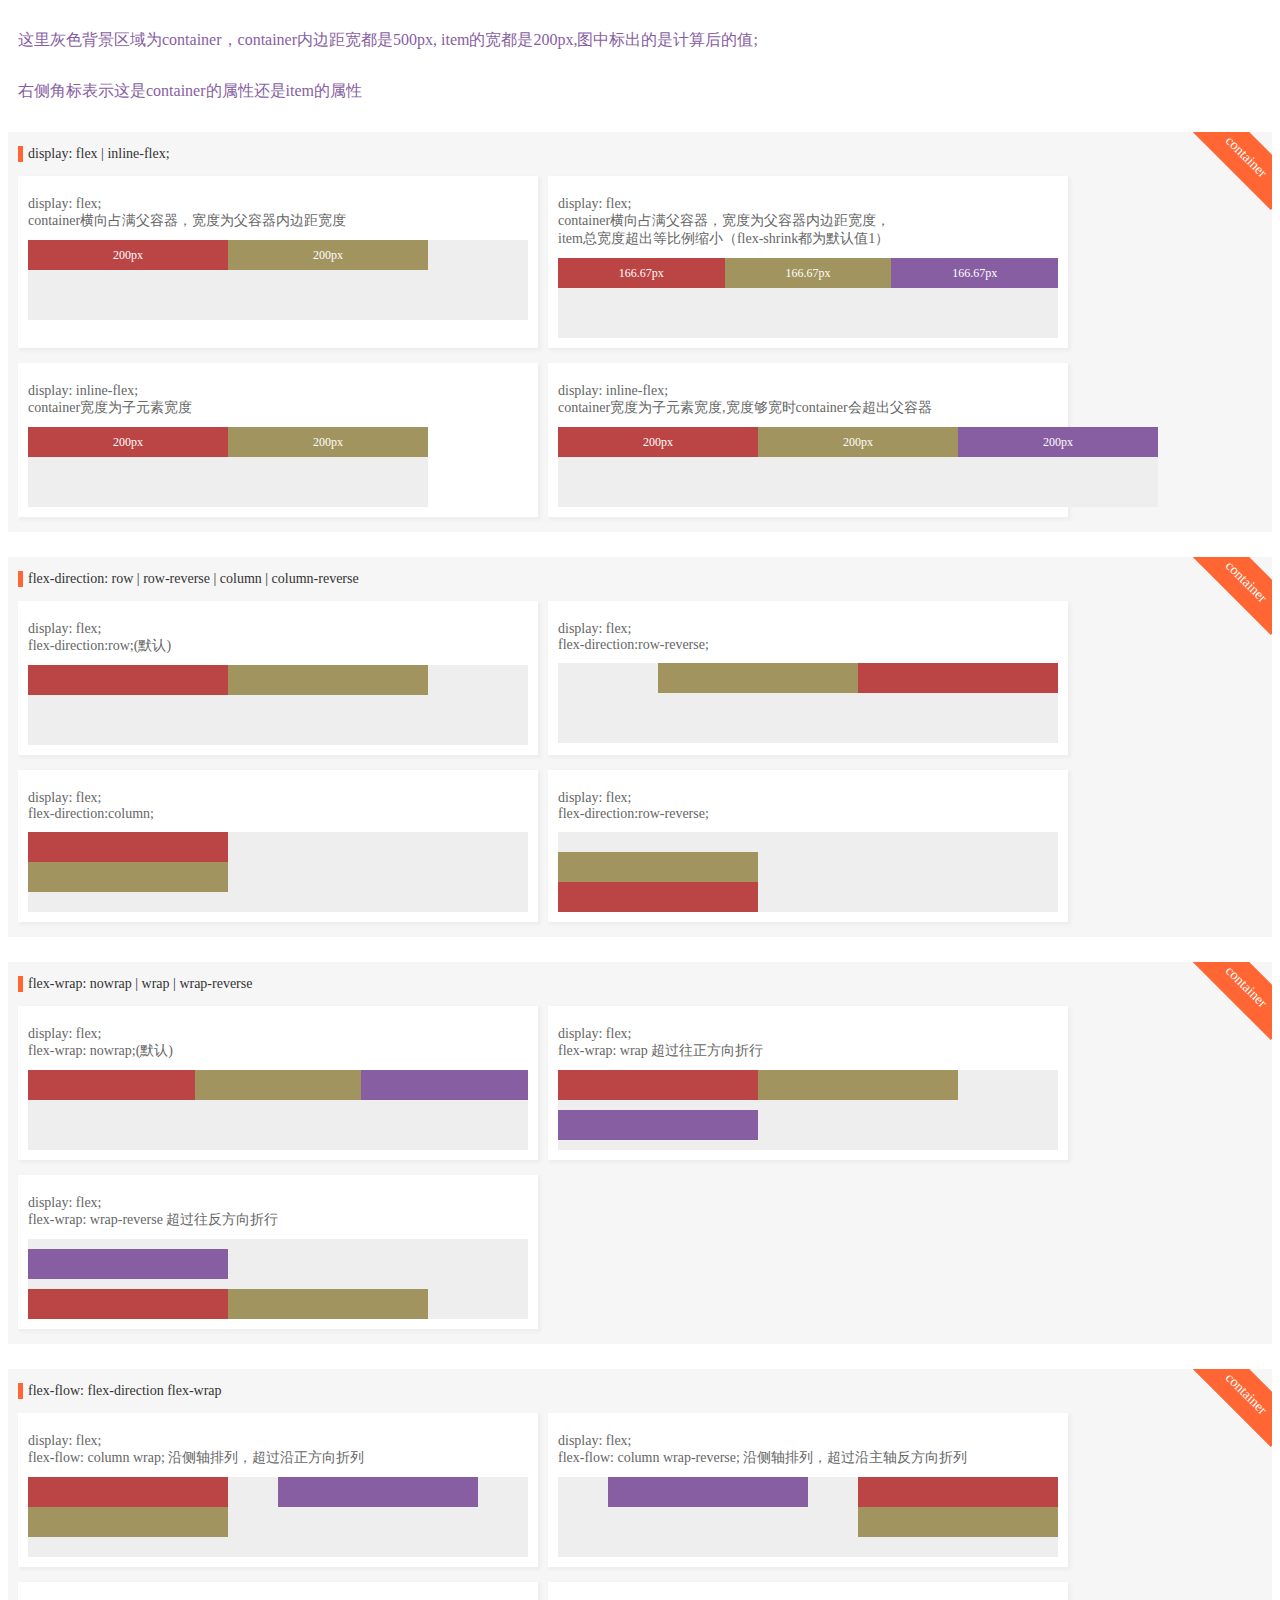
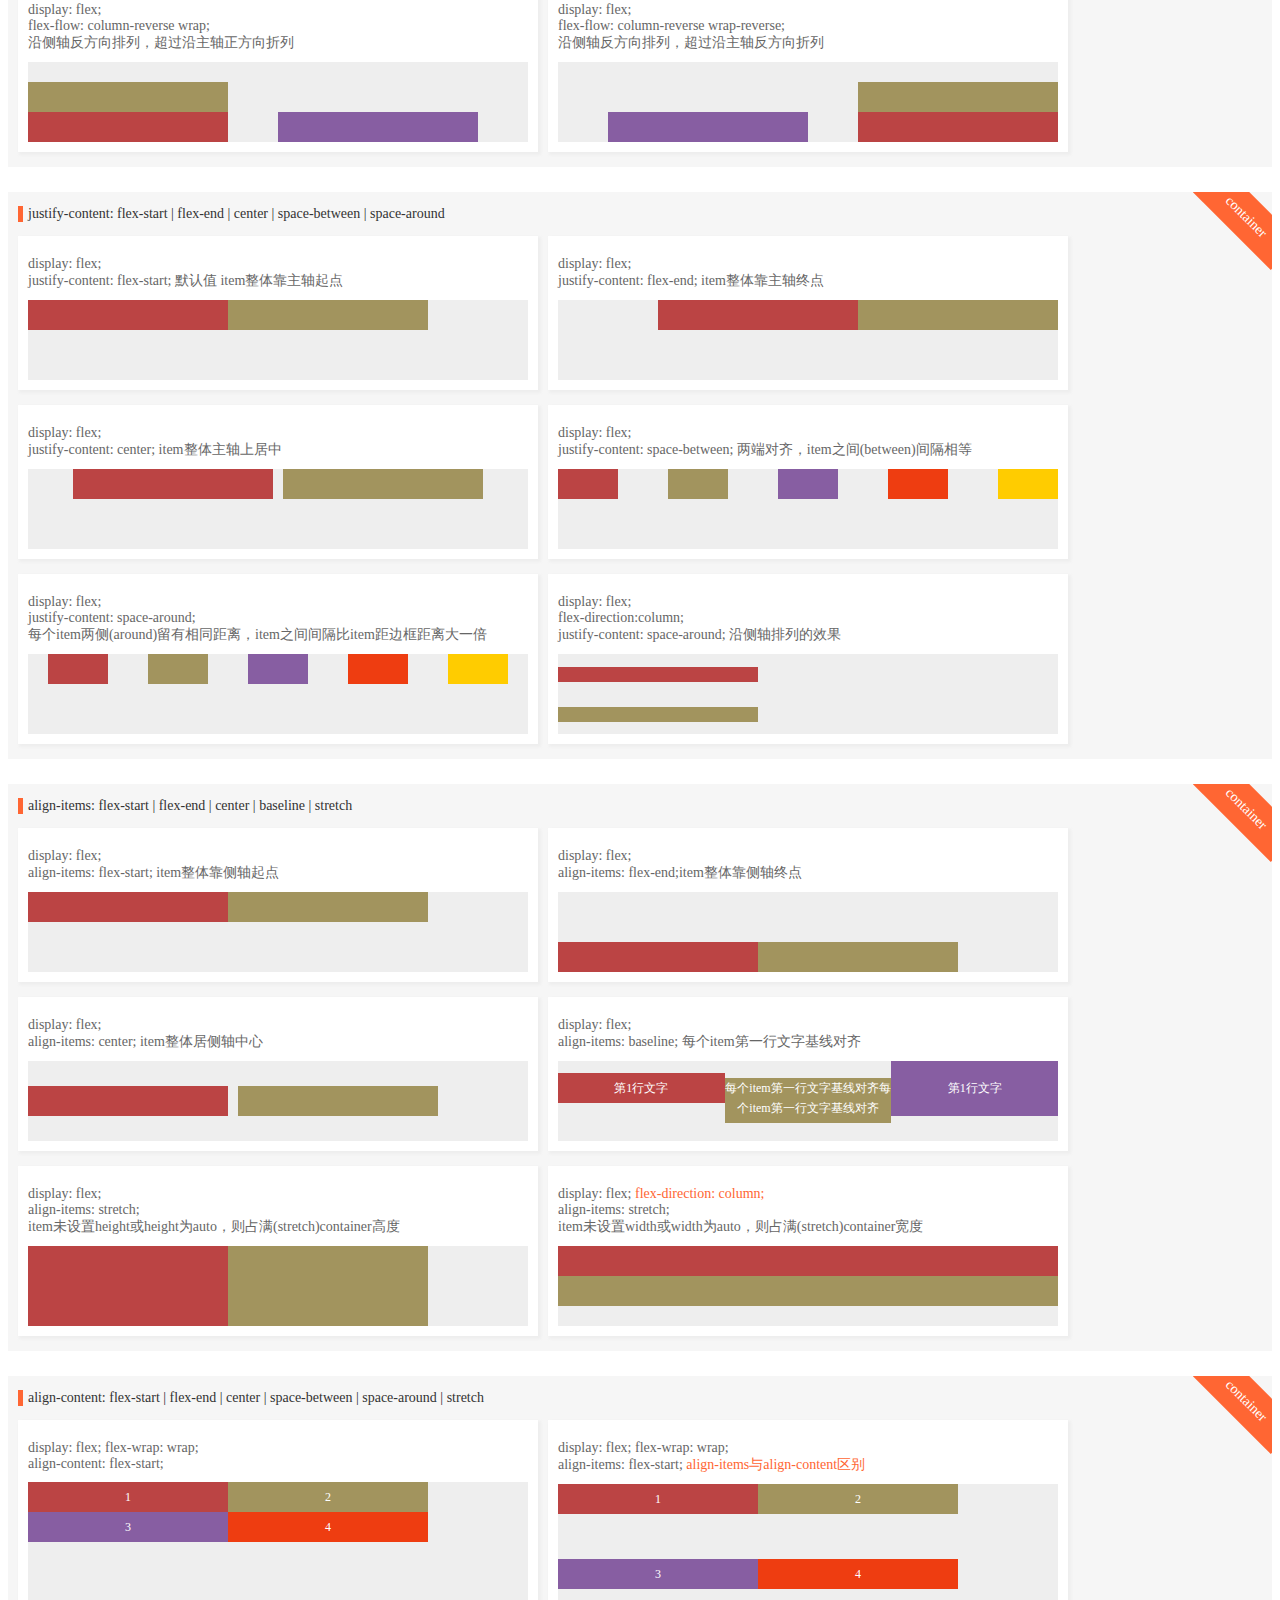
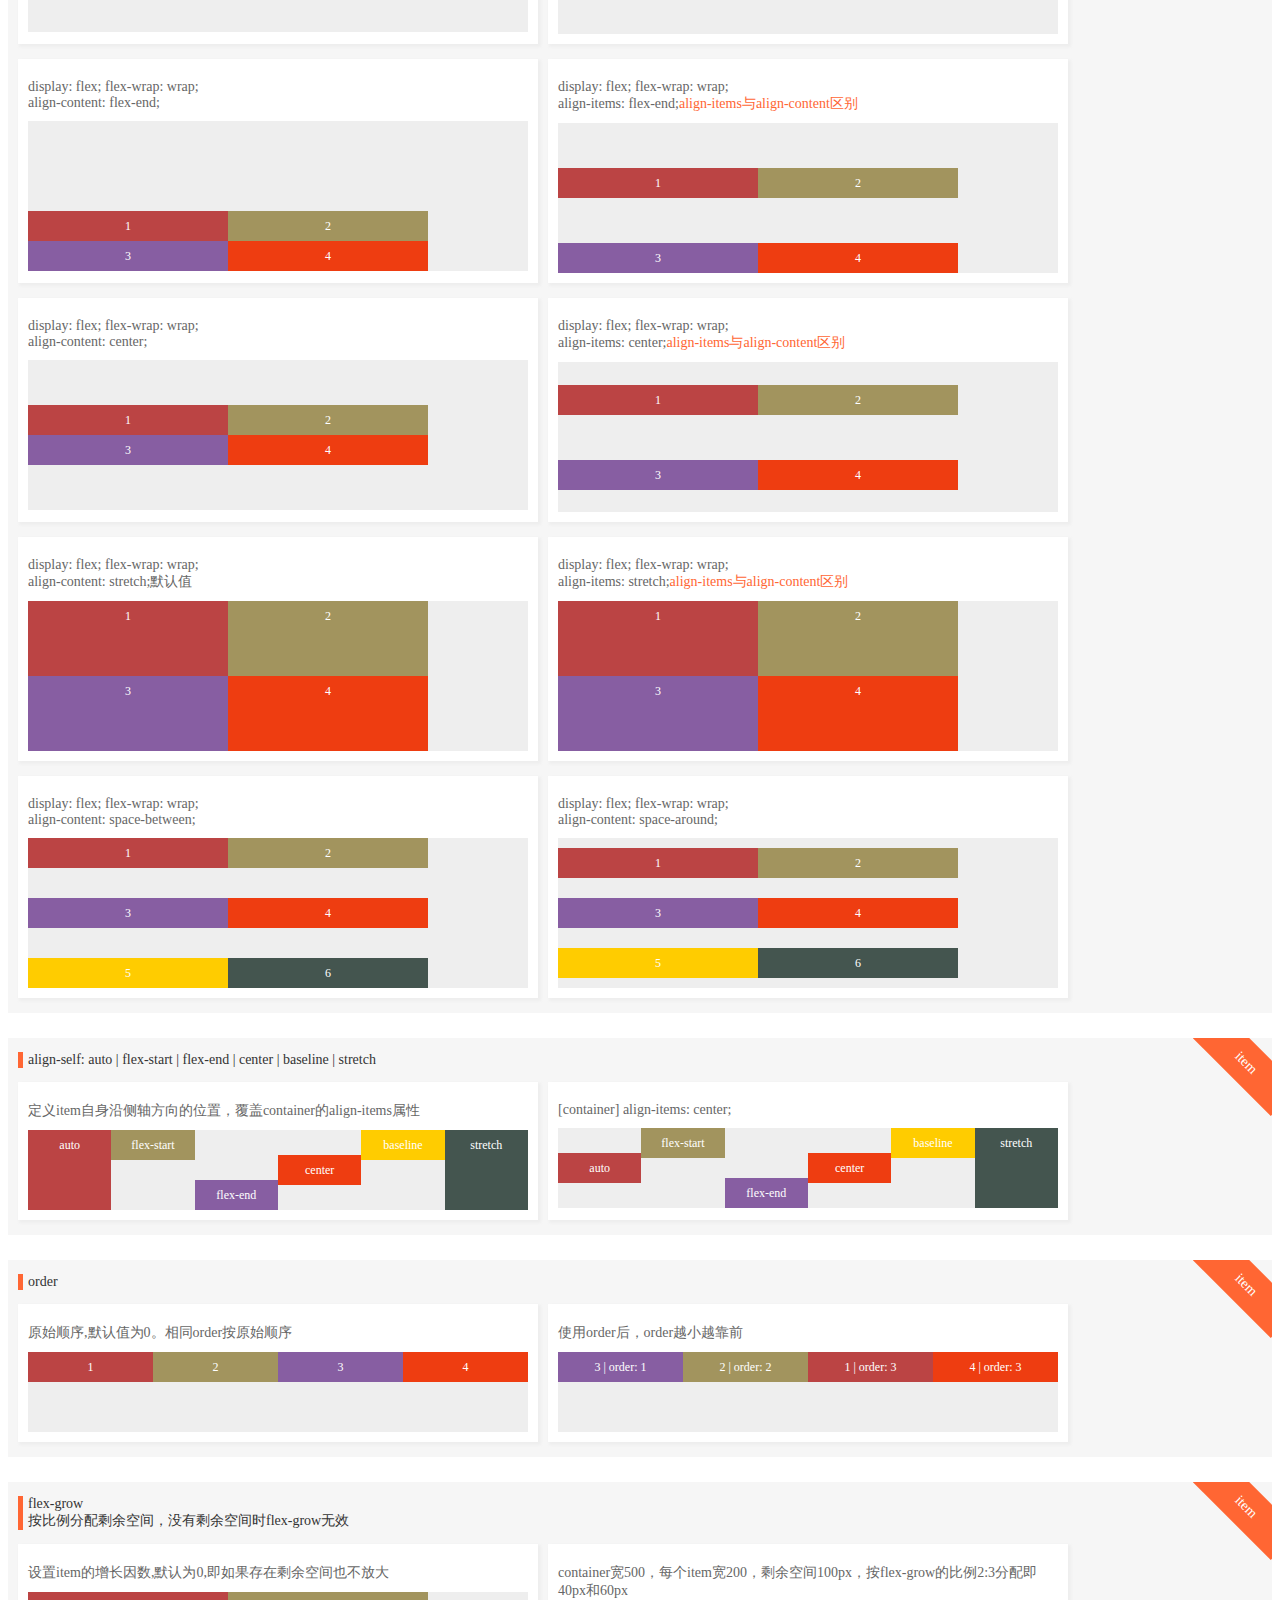
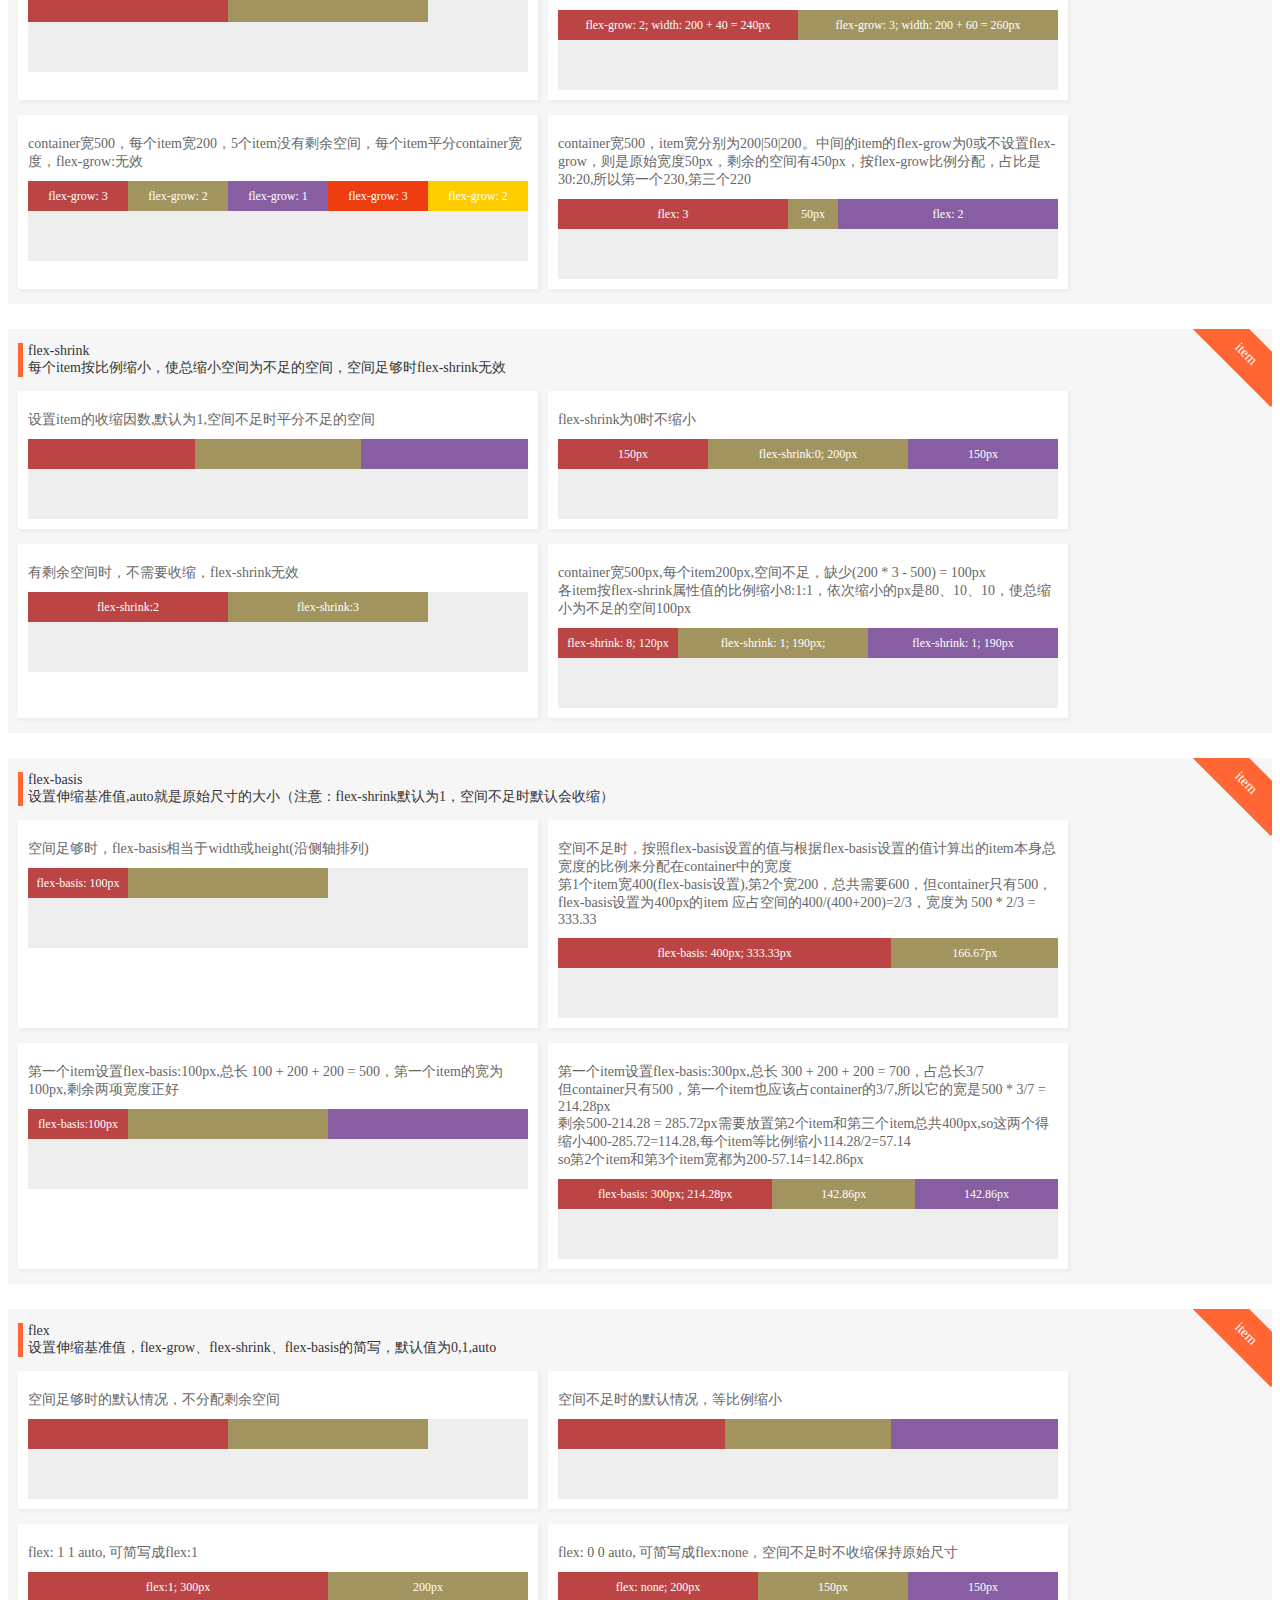
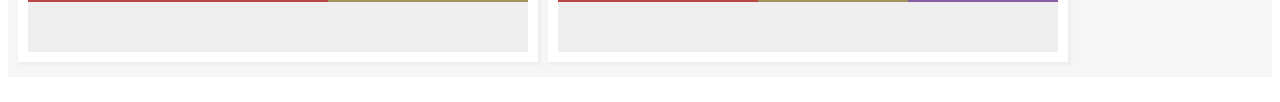
<file: flex/index.html>
<html !DOCTYPE html>
    <head>
	  	<meta charset="utf-8">
	  	<meta title="弹性盒布局">
	  	<link rel="stylesheet" type="text/css" href="./index.css">
   </head>
   <body>
		<p class="tip">这里灰色背景区域为container，container内边距宽都是500px, item的宽都是200px,图中标出的是计算后的值;</p>
		<p class="tip">右侧角标表示这是container的属性还是item的属性</p>
   		<section>
   			<p class="title">display: flex | inline-flex;</p>
   			<div class="demo-group">
   				<div class="demo">
		  	    	<div class="desc">display: flex;<br/>container横向占满父容器，宽度为父容器内边距宽度</div>
		  	  		<div class="container">
			  	  	    <div class="item">200px</div>
			  	  	    <div class="item">200px</div>
			  	    </div>
		  	    </div>
		  	  	<div class="demo">
					  <div class="desc">display: flex;<br/>container横向占满父容器，宽度为父容器内边距宽度，<br>
						item总宽度超出等比例缩小（flex-shrink都为默认值1）</div>
		  	  		<div class="container">
			  	  	    <div class="item">166.67px</div>
			  	  	    <div class="item">166.67px</div>
			  	  	    <div class="item">166.67px</div>
			  	    </div>
		  	    </div>
		  	    <div class="demo">
		  	    	<div class="desc">display: inline-flex;<br/>container宽度为子元素宽度</div>
		  	  		<div class="container container-inline">
			  	  	    <div class="item">200px</div>
			  	  	    <div class="item">200px</div>
			  	    </div>
		  	    </div>
		  	  	<div class="demo">
		  	    	<div class="desc">display: inline-flex;<br/>container宽度为子元素宽度,宽度够宽时container会超出父容器</div>
		  	  		<div class="container container-inline">
			  	  	    <div class="item">200px</div>
			  	  	    <div class="item">200px</div>
			  	  	    <div class="item">200px</div>
			  	    </div>
		  	    </div>
   			</div>
   		</section> 
		<!-- flex-direction -->
   		<section>
   			<p class="title">flex-direction: row | row-reverse | column | column-reverse</p>
   			<div class="demo-group">
   				<div class="demo">
		  	    	<div class="desc">display: flex;<br/>flex-direction:row;(默认)</div>
		  	  		<div class="container" style="flex-direction: row;">
			  	  	    <div class="item"></div>
			  	  	    <div class="item"></div>
			  	    </div>
		  	    </div>
		  	  	<div class="demo">
		  	    	<div class="desc">display: flex;<br/>flex-direction:row-reverse;</div>
		  	  		<div class="container" style="flex-direction: row-reverse;">
			  	  	    <div class="item"></div>
			  	  	    <div class="item"></div>
			  	    </div>
		  	    </div>
		  	    <div class="demo">
		  	    	<div class="desc">display: flex;<br/>flex-direction:column;</div>
		  	  		<div class="container" style="flex-direction: column;">
			  	  	    <div class="item"></div>
			  	  	    <div class="item"></div>
			  	    </div>
		  	    </div>
		  	    <div class="demo">
		  	    	<div class="desc">display: flex;<br/>flex-direction:row-reverse;</div>
		  	  		<div class="container" style="flex-direction: column-reverse;">
			  	  	    <div class="item"></div>
			  	  	    <div class="item"></div>
			  	    </div>
		  	    </div>
   			</div>
   		</section> 
  	    <!-- flex-wrap -->
  	    <section>
  	    	<p class="title">flex-wrap: nowrap | wrap | wrap-reverse</p>
  	    	<div class="demo-group">
  	    		<div class="demo">
		  	    	<div class="desc">display: flex;<br/>flex-wrap: nowrap;(默认)</div>
		  	  		<div class="container" style="flex-wrap: nowrap">
			  	  	    <div class="item"></div>
			  	  	    <div class="item"></div>
			  	  	    <div class="item"></div>
			  	    </div>
		  	    </div>
		  	    <div class="demo">
		  	    	<div class="desc">display: flex;<br/>flex-wrap: wrap  超过往正方向折行</div>
		  	  		<div class="container" style="flex-wrap: wrap">
			  	  	    <div class="item"></div>
			  	  	    <div class="item"></div>
			  	  	    <div class="item"></div>
			  	    </div>
		  	    </div>

				<div class="demo">
		  	    	<div class="desc">display: flex;<br/>flex-wrap: wrap-reverse 超过往反方向折行</div>
		  	  		<div class="container" style="flex-wrap: wrap-reverse">
			  	  	    <div class="item"></div>
			  	  	    <div class="item"></div>
			  	  	    <div class="item"></div>
			  	    </div>
		  	    </div> 
		  	</div>
  	    </section>
		<!-- flex-flow -->
		<section>
  	    	<p class="title">flex-flow: flex-direction  flex-wrap  </p>
  	    	<div class="demo-group">
  	    		<div class="demo">
		  	    	<div class="desc">display: flex;<br/>flex-flow: column wrap; 沿侧轴排列，超过沿正方向折列</div>
		  	  		<div class="container" style="flex-flow: column wrap;<">
			  	  	    <div class="item"></div>
			  	  	    <div class="item"></div>
			  	  	    <div class="item"></div>
			  	    </div>
		  	    </div>
		  	    <div class="demo">
		  	    	<div class="desc">display: flex;<br/>flex-flow: column wrap-reverse; 沿侧轴排列，超过沿主轴反方向折列 </div>
		  	  		<div class="container" style="flex-flow: column wrap-reverse;<">
			  	  	    <div class="item"></div>
			  	  	    <div class="item"></div>
			  	  	    <div class="item"></div>
			  	    </div>
		  	    </div>
		  	    <div class="demo">
		  	    	<div class="desc">display: flex;<br/>flex-flow: column-reverse wrap; <br/>沿侧轴反方向排列，超过沿主轴正方向折列 </div>
		  	  		<div class="container" style="flex-flow: column-reverse wrap;<">
			  	  	    <div class="item"></div>
			  	  	    <div class="item"></div>
			  	  	    <div class="item"></div>
			  	    </div>
		  	    </div>
		  	     <div class="demo">
		  	    	<div class="desc">display: flex;<br/>flex-flow: column-reverse wrap-reverse; <br/>沿侧轴反方向排列，超过沿主轴反方向折列 </div>
		  	  		<div class="container" style="flex-flow: column-reverse wrap-reverse;">
			  	  	    <div class="item"></div>
			  	  	    <div class="item"></div>
			  	  	    <div class="item"></div>
			  	    </div>
		  	    </div>
		  	</div>
  	    </section>
	    <!-- justify-content-->
	    <section>
	    	<p class="title">justify-content: flex-start | flex-end | center | space-between | space-around </p>
	    	<div class="demo-group">
	    		<div class="demo">
		  	    	<div class="desc">display: flex;<br/>justify-content: flex-start; 默认值 item整体靠主轴起点</div>
		  	  		<div class="container" style="justify-content: flex-start;<">
			  	  	    <div class="item"></div>
			  	  	    <div class="item"></div>
			  	    </div>
		  	    </div>
		  	    <div class="demo">
		  	    	<div class="desc">display: flex;<br/>justify-content: flex-end; item整体靠主轴终点</div>
		  	  		<div class="container" style="justify-content: flex-end;<">
			  	  	    <div class="item"></div>
			  	  	    <div class="item"></div>
			  	    </div>
		  	    </div>
		  	    <div class="demo">
		  	    	<div class="desc">display: flex;<br/>justify-content: center;  item整体主轴上居中</div>
		  	  		<div class="container" style="justify-content: center;<">
			  	  	    <div class="item" style="margin-right:10px;"></div>
			  	  	    <div class="item"></div>
			  	    </div>
		  	    </div>
		  	    <div class="demo">
		  	    	<div class="desc">display: flex;<br/>justify-content: space-between;  两端对齐，item之间(between)间隔相等</div>
		  	  		<div class="container" style="justify-content: space-between;">
			  	  	    <div class="item width-sm"></div>
			  	  	    <div class="item width-sm"></div>
			  	  	    <div class="item width-sm"></div>
			  	  	    <div class="item width-sm"></div>
			  	  	    <div class="item width-sm"></div>
			  	    </div>
		  	    </div>
		  	    <div class="demo">
		  	    	<div class="desc">display: flex;<br/>justify-content: space-around; <br/>每个item两侧(around)留有相同距离，item之间间隔比item距边框距离大一倍 </div>
		  	  		<div class="container" style="justify-content: space-around;">
			  	  	    <div class="item width-sm"></div>
			  	  	    <div class="item width-sm"></div>
			  	  	    <div class="item width-sm"></div>
			  	  	    <div class="item width-sm"></div>
			  	  	    <div class="item width-sm"></div>
			  	    </div>
		  	    </div>
		  	    <div class="demo">
		  	    	<div class="desc">display: flex; <br/>flex-direction:column; <br/>justify-content: space-around; 沿侧轴排列的效果</div>
		  	  		<div class="container" style="flex-direction:column;justify-content: space-around ;<">
			  	  	    <div class="item height-sm"></div>
			  	  	    <div class="item height-sm"></div>
			  	    </div>
		  	    </div>
	    	</div>
	    </section>
	    <!-- align-items-->
	    <section>
	    	<p class="title">align-items: flex-start | flex-end | center | baseline | stretch </p>
	    	<div class="demo-group">
	    		<div class="demo">
		  	    	<div class="desc">display: flex; <br/>align-items: flex-start; item整体靠侧轴起点</div>
		  	  		<div class="container" style="align-items: flex-start;">
			  	  	    <div class="item"></div>
			  	  	    <div class="item"></div>
			  	    </div>
		  	    </div>
		  	    <div class="demo">
		  	    	<div class="desc">display: flex; <br/>align-items: flex-end;item整体靠侧轴终点</div>
		  	  		<div class="container" style="align-items: flex-end;">
			  	  	    <div class="item"></div>
			  	  	    <div class="item"></div>
			  	    </div>
		  	    </div>
				<div class="demo">
		  	    	<div class="desc">display: flex; <br/>align-items: center; item整体居侧轴中心</div>
		  	  		<div class="container" style="align-items: center;">
			  	  	    <div class="item" style="margin-right:10px;"></div>
			  	  	    <div class="item"></div>
			  	    </div>
		  	    </div>
		  	    <div class="demo">
		  	    	<div class="desc">display: flex; <br/>align-items: baseline; 每个item第一行文字基线对齐</div>
		  	  		<div class="container" style="align-items: baseline;">
			  	  	    <div class="item" style="height:30px;line-height:30px;">第1行文字</div>
			  	  	    <div class="item" style="height:45px;line-height:20px;">每个item第一行文字基线对齐每个item第一行文字基线对齐</div>
			  	  	    <div class="item" style="height:55px;line-height:55px;">第1行文字</div>
			  	    </div>
		  	    </div>
		  	    <div class="demo">
		  	    	<div class="desc">display: flex; <br/>align-items: stretch;  <br/>item未设置height或height为auto，则占满(stretch)container高度</div>
		  	  		<div class="container" style="align-items: stretch;">
			  	  	    <div class="item" style="height:auto"></div>
			  	  	    <div class="item" style="height:auto"></div>
			  	    </div>
		  	    </div>
		  	    <div class="demo">
		  	    	<div class="desc">display: flex; <span class="red">flex-direction: column;</span><br/>align-items: stretch;<br/>item未设置width或width为auto，则占满(stretch)container宽度</div>
		  	  		<div class="container" style="flex-direction: column;align-items: stretch;">
			  	  	    <div class="item" style="width:auto"></div>
			  	  	    <div class="item" style="width:auto"></div>
			  	    </div>
		  	    </div>
	    	</div>
	    </section>
	    <!-- align-content-->
	    <section>
		    <p class="title">align-content: flex-start | flex-end | center | space-between | space-around | stretch </p>
			<div class="demo-group">
				<div class="demo">
		  	    	<div class="desc">display: flex;  flex-wrap: wrap;<br/>align-content: flex-start;</div>
		  	  		<div class="container" style="flex-wrap: wrap;align-content: flex-start;height:150px;">
			  	  	    <div class="item">1</div>
			  	  	    <div class="item">2</div>
			  	  	    <div class="item">3</div>
			  	  	    <div class="item">4</div>
			  	    </div>
		  	    </div>
		  	    <div class="demo">
		  	    	<div class="desc">display: flex;  flex-wrap: wrap;<br/>align-items: flex-start; <span class="red">align-items与align-content区别</span></div>
		  	  		<div class="container" style="flex-wrap: wrap;align-items: flex-start;;height:150px;">
			  	  	    <div class="item">1</div>
			  	  	    <div class="item">2</div>
			  	  	    <div class="item">3</div>
			  	  	    <div class="item">4</div>
			  	    </div>
		  	    </div>
		  	    <div class="demo">
		  	    	<div class="desc">display: flex;  flex-wrap: wrap;<br/>align-content: flex-end;</div>
		  	  		<div class="container" style="flex-wrap: wrap;align-content: flex-end;height:150px;">
			  	  	    <div class="item">1</div>
			  	  	    <div class="item">2</div>
			  	  	    <div class="item">3</div>
			  	  	    <div class="item">4</div>
			  	    </div>
		  	    </div>
		  	    <div class="demo">
		  	    	<div class="desc">display: flex;  flex-wrap: wrap;<br/>align-items: flex-end;<span class="red">align-items与align-content区别</span></div>
		  	  		<div class="container" style="flex-wrap: wrap;align-items: flex-end;height:150px;">
			  	  	    <div class="item">1</div>
			  	  	    <div class="item">2</div>
			  	  	    <div class="item">3</div>
			  	  	    <div class="item">4</div>
			  	    </div>
		  	    </div>
		  	    <div class="demo">
		  	    	<div class="desc">display: flex;  flex-wrap: wrap;<br/>align-content: center;</div>
		  	  		<div class="container" style="flex-wrap: wrap;align-content: center;height:150px;">
			  	  	    <div class="item">1</div>
			  	  	    <div class="item">2</div>
			  	  	    <div class="item">3</div>
			  	  	    <div class="item">4</div>
			  	    </div>
		  	    </div>
		  	    <div class="demo">
		  	    	<div class="desc">display: flex;  flex-wrap: wrap;<br/>align-items: center;<span class="red">align-items与align-content区别</span></div>
		  	  		<div class="container" style="flex-wrap: wrap;align-items: center;height:150px;">
			  	  	    <div class="item">1</div>
			  	  	    <div class="item">2</div>
			  	  	    <div class="item">3</div>
			  	  	    <div class="item">4</div>
			  	    </div>
		  	    </div>
		  	    <div class="demo">
		  	    	<div class="desc">display: flex;  flex-wrap: wrap;<br/>align-content: stretch;默认值</div>
		  	  		<div class="container" style="flex-wrap: wrap;align-content: stretch;height:150px;">
			  	  	    <div class="item" style="height:auto">1</div>
			  	  	    <div class="item" style="height:auto">2</div>
			  	  	    <div class="item" style="height:auto">3</div>
			  	  	    <div class="item" style="height:auto">4</div>
			  	    </div>
		  	    </div>
		  	    <div class="demo">
		  	    	<div class="desc">display: flex;  flex-wrap: wrap;<br/>align-items: stretch;<span class="red">align-items与align-content区别</span></div>
		  	  		<div class="container" style="flex-wrap: wrap;align-items: stretch;height:150px;">
			  	  	    <div class="item" style="height:auto">1</div>
			  	  	    <div class="item" style="height:auto">2</div>
			  	  	    <div class="item" style="height:auto">3</div>
			  	  	    <div class="item" style="height:auto">4</div>
			  	    </div>
		  	    </div>
		  	    <div class="demo">
		  	    	<div class="desc">display: flex;  flex-wrap: wrap;<br/>align-content: space-between;</div>
		  	  		<div class="container" style="flex-wrap: wrap;align-content: space-between;height:150px;">
			  	  	    <div class="item">1</div>
			  	  	    <div class="item">2</div>
			  	  	    <div class="item">3</div>
			  	  	    <div class="item">4</div>
			  	  	    <div class="item">5</div>
			  	  	    <div class="item">6</div>
			  	    </div>
		  	    </div>
		  	    <div class="demo">
		  	    	<div class="desc">display: flex;  flex-wrap: wrap;<br/>align-content: space-around;</div>
		  	  		<div class="container" style="flex-wrap: wrap;align-content: space-around;height:150px;">
			  	  	    <div class="item">1</div>
			  	  	    <div class="item">2</div>
			  	  	    <div class="item">3</div>
			  	  	    <div class="item">4</div>
			  	  	    <div class="item">5</div>
			  	  	    <div class="item">6</div>
			  	    </div>
		  	    </div>
			</div>
	    </section>

	    <!-- align-self -->
	    <section class="item-property">
		    <p class="title">align-self: auto | flex-start | flex-end | center | baseline | stretch </p>
			<div class="demo-group">
				<div class="demo">
		  	    	<div class="desc">定义item自身沿侧轴方向的位置，覆盖container的align-items属性</div>
		  	  		<div class="container">
			  	  	    <div class="item" style="height:auto;align-self: auto;">auto</div>
			  	  	    <div class="item" style="height:auto;align-self: flex-start;">flex-start</div>
			  	  	    <div class="item" style="height:auto;align-self: flex-end;">flex-end</div>
			  	  	    <div class="item" style="height:auto;align-self: center;">center</div>
			  	  	    <div class="item" style="height:auto;align-self: baseline;">baseline</div>
			  	  	    <div class="item" style="height:auto;align-self: stretch;">stretch</div>
			  	    </div>
		  	    </div>
		  	    <div class="demo">
		  	    	<div class="desc">[container] align-items: center;</div>
		  	  		<div class="container" style="align-items: center;">
			  	  	    <div class="item" style="height:auto;align-self: auto;">auto</div>
			  	  	    <div class="item" style="height:auto;align-self: flex-start;">flex-start</div>
			  	  	    <div class="item" style="height:auto;align-self: flex-end;">flex-end</div>
			  	  	    <div class="item" style="height:auto;align-self: center;">center</div>
			  	  	    <div class="item" style="height:auto;align-self: baseline;">baseline</div>
			  	  	    <div class="item" style="height:auto;align-self: stretch;">stretch</div>
			  	    </div>
		  	    </div>
			</div>
	    </section>
		<!-- order -->
	    <section class="item-property">
	    	<p class="title">order</p>
	    	<div class="demo-group">
	    		<div class="demo">
		  	    	<div class="desc">原始顺序,默认值为0。相同order按原始顺序</div>
		  	  		<div class="container">
			  	  	    <div class="item">1</div>
			  	  	    <div class="item">2</div>
			  	  	    <div class="item">3</div>
			  	  	    <div class="item">4</div>
			  	    </div>
		  	    </div>
	    		<div class="demo">
		  	    	<div class="desc">使用order后，order越小越靠前</div>
		  	  		<div class="container">
			  	  	    <div class="item" style="order: 3">1 | order: 3</div>
			  	  	    <div class="item" style="order: 2">2 | order: 2</div>
			  	  	    <div class="item" style="order: 1">3 | order: 1</div>
			  	  	    <div class="item" style="order: 3">4 | order: 3</div>
			  	    </div>
		  	    </div>
	    	</div>
	    </section>
		<!-- flex-grow -->
	    <section class="item-property">
	    	<p class="title">flex-grow<br/>按比例分配剩余空间，没有剩余空间时flex-grow无效</p>
	    	<div class="demo-group">
	    		<div class="demo">
		  	    	<div class="desc">设置item的增长因数,默认为0,即如果存在剩余空间也不放大</div>
		  	  		<div class="container">
			  	  	    <div class="item"></div>
			  	  	    <div class="item"></div>
			  	    </div>
		  	    </div>
		  	    <div class="demo">
		  	    	<div class="desc">container宽500，每个item宽200，剩余空间100px，按flex-grow的比例2:3分配即40px和60px</div>
		  	  		<div class="container">
			  	  	    <div class="item" style="flex-grow: 2">flex-grow: 2; width: 200 + 40 = 240px</div>
			  	  	    <div class="item" style="flex-grow: 3">flex-grow: 3; width: 200 + 60 = 260px</div>
			  	    </div>
		  	    </div>
	    		<div class="demo">
		  	    	<div class="desc">container宽500，每个item宽200，5个item没有剩余空间，每个item平分container宽度，flex-grow:无效</div>
		  	  		<div class="container">
			  	  	    <div class="item" style="flex-grow: 3">flex-grow: 3</div>
			  	  	    <div class="item" style="flex-grow: 2">flex-grow: 2</div>
			  	  	    <div class="item" style="flex-grow: 1">flex-grow: 1</div>
			  	  	    <div class="item" style="flex-grow: 3">flex-grow: 3</div>
			  	  	    <div class="item" style="flex-grow: 2">flex-grow: 2</div>
			  	    </div>
		  	    </div>
		  	    <div class="demo">
		  	    	<div class="desc">container宽500，item宽分别为200|50|200。中间的item的flex-grow为0或不设置flex-grow，则是原始宽度50px，剩余的空间有450px，按flex-grow比例分配，占比是30:20,所以第一个230,第三个220</div>
		  	  		<div class="container">
			  	  	    <div class="item" style="flex-grow: 3">flex: 3</div>
			  	  	    <div class="item" style="width:50px;">50px</div>
			  	  	    <div class="item" style="flex-grow: 2">flex: 2</div>
			  	    </div>
		  	    </div>
	    	</div>
	    </section>
	    <!-- flex-shrink -->
	    <section class="item-property">
	    	<p class="title">flex-shrink<br>每个item按比例缩小，使总缩小空间为不足的空间，空间足够时flex-shrink无效</p>
	    	<div class="demo-group">
	    		<div class="demo">
		  	    	<div class="desc">设置item的收缩因数,默认为1,空间不足时平分不足的空间</div>
		  	  		<div class="container">
			  	  	    <div class="item"></div>
			  	  	    <div class="item"></div>
			  	  	    <div class="item"></div>
			  	    </div>
		  	    </div>
		  	    <div class="demo">
		  	    	<div class="desc">flex-shrink为0时不缩小</div>
		  	  		<div class="container">
			  	  	    <div class="item">150px</div>
			  	  	    <div class="item" style="flex-shrink:0">flex-shrink:0;  200px</div>
			  	  	    <div class="item">150px</div>
			  	    </div>
		  	    </div>
		  	    <div class="demo">
		  	    	<div class="desc">有剩余空间时，不需要收缩，flex-shrink无效</div>
		  	  		<div class="container">
			  	  	    <div class="item" style="flex-shrink:2">flex-shrink:2</div>
			  	  	    <div class="item" style="flex-shrink:3">flex-shrink:3</div>
			  	    </div>
		  	    </div>
	    		<div class="demo">
		  	    	<div class="desc">container宽500px,每个item200px,空间不足，缺少(200 * 3 - 500) = 100px <br/>
		  	    	各item按flex-shrink属性值的比例缩小8:1:1，依次缩小的px是80、10、10，使总缩小为不足的空间100px</div>
		  	  		<div class="container">
			  	  	    <div class="item" style="flex-shrink: 8">flex-shrink: 8; 120px</div>
			  	  	    <div class="item" style="flex-shrink: 1">flex-shrink: 1; 190px;</div>
			  	  	    <div class="item" style="flex-shrink: 1">flex-shrink: 1; 190px</div>
			  	    </div>
		  	    </div>
	    	</div>
	    </section>
		<!-- flex-basis -->
	    <section class="item-property">
	    	<p class="title">flex-basis<br/>设置伸缩基准值,auto就是原始尺寸的大小（注意：flex-shrink默认为1，空间不足时默认会收缩）</p>
	    	<div class="demo-group">
		  	    <div class="demo">
		  	    	<div class="desc">空间足够时，flex-basis相当于width或height(沿侧轴排列)</div>
		  	  		<div class="container">
			  	  	    <div class="item" style="flex-basis: 100px">flex-basis: 100px</div>
			  	  	    <div class="item"></div>
			  	    </div>
		  	    </div>
		  	    <div class="demo">
		  	    	<div class="desc">空间不足时，按照flex-basis设置的值与根据flex-basis设置的值计算出的item本身总宽度的比例来分配在container中的宽度<br/>
					  第1个item宽400(flex-basis设置),第2个宽200，总共需要600，但container只有500，<br/>
					  flex-basis设置为400px的item 应占空间的400/(400+200)=2/3，宽度为 500 * 2/3 = 333.33  </div>
		  	  		<div class="container">
			  	  	    <div class="item" style="flex-basis: 400px">flex-basis: 400px;  333.33px</div>
			  	  	    <div class="item">166.67px</div>
			  	    </div>
		  	    </div>
		  	    <div class="demo">
		  	    	<div class="desc">第一个item设置flex-basis:100px,总长 100 + 200 + 200 = 500，第一个item的宽为100px,剩余两项宽度正好</div>
		  	  		<div class="container">
			  	  	    <div class="item" style="flex-basis: 100px">flex-basis:100px</div>
			  	  	    <div class="item"></div>
			  	  	    <div class="item"></div>
			  	    </div>
		  	    </div>
		  	    <div class="demo">
		  	    	<div class="desc">第一个item设置flex-basis:300px,总长 300 + 200 + 200 = 700，占总长3/7<br/>但container只有500，第一个item也应该占container的3/7,所以它的宽是500 * 3/7 = 214.28px<br/>
		  	    	剩余500-214.28 = 285.72px需要放置第2个item和第三个item总共400px,so这两个得缩小400-285.72=114.28,每个item等比例缩小114.28/2=57.14<br/>
		  	    	so第2个item和第3个item宽都为200-57.14=142.86px
		  	    	</div>
		  	  		<div class="container">
			  	  	    <div class="item" style="flex-basis: 300px;">flex-basis: 300px; 214.28px</div>
			  	  	    <div class="item">142.86px</div>
			  	  	    <div class="item">142.86px</div>
			  	    </div>
		  	    </div>
	    	</div>
	    </section>
	    <!-- flex -->
		<section class="item-property">
			<p class="title">flex<br/>设置伸缩基准值，flex-grow、flex-shrink、flex-basis的简写，默认值为0,1,auto</p>
			<div class="demo-group">
				<div class="demo">
		  	    	<div class="desc">空间足够时的默认情况，不分配剩余空间</div>
		  	  		<div class="container">
			  	  	    <div class="item"></div>
			  	  	    <div class="item"></div>
			  	    </div>
		  	    </div>
		  	    <div class="demo">
		  	    	<div class="desc">空间不足时的默认情况，等比例缩小</div>
		  	  		<div class="container">
			  	  	    <div class="item"></div>
			  	  	    <div class="item"></div>
			  	  	    <div class="item"></div>
			  	    </div>
		  	    </div>
				<div class="demo">
		  	    	<div class="desc">flex: 1 1 auto, 可简写成flex:1</div>
		  	  		<div class="container">
			  	  	    <div class="item" style="flex:1">flex:1;  300px</div>
			  	  	    <div class="item">200px</div>
			  	    </div>
		  	    </div>
		  	    <div class="demo">
		  	    	<div class="desc">flex: 0 0 auto, 可简写成flex:none，空间不足时不收缩保持原始尺寸</div>
		  	  		<div class="container">
			  	  	    <div class="item" style="flex: none;">flex: none; 200px</div>
			  	  	    <div class="item">150px</div>
			  	  	    <div class="item">150px</div>
			  	    </div>
		  	    </div>
			</div>
		</section>
   </body>
</html>
</file>
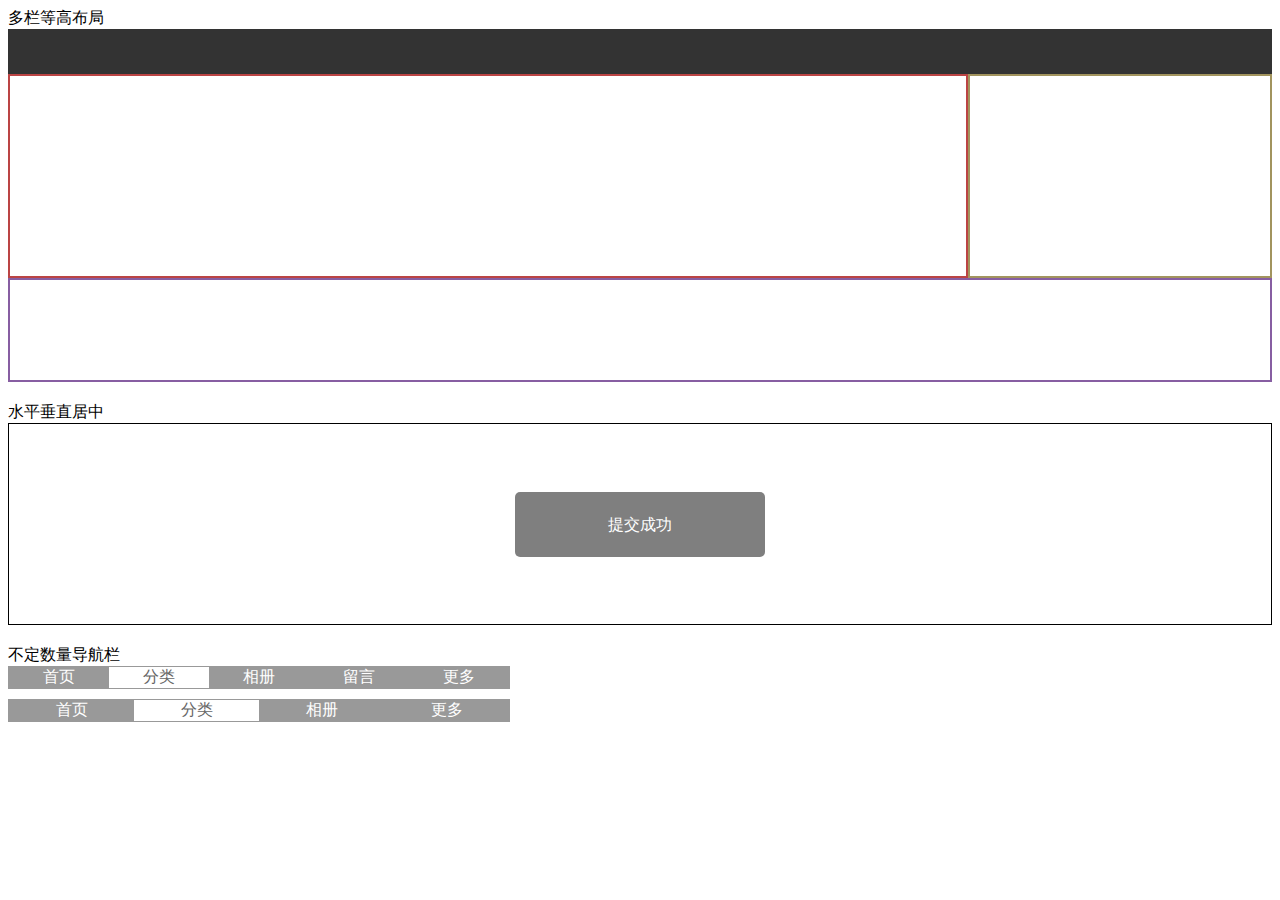
<file: flex/flex.html>
<html !DOCTYPE html>
    <head>
	  	<meta charset="utf-8">
	  	<meta title="弹性盒布局应用">
	  	<style type="text/css">
	  		.demo1,.demo2,.demo3{
	  			margin-bottom: 20px;
	  		}
	  		/*demo1*/
	  		header{
				height: 45px;
				background-color: #333;
	  		}
	  		main{
				display: flex;
				display: -webkit-flex;	
	  		}

	  		.content{
	  			flex: 1;
	  			border: 2px solid #BB4444;
	  		}
	  		aside{
	  			height: 200px;
	  			width: 300px;
	  			border: 2px solid #A2945E;
	  		}
	  		footer{
	  			height: 100px;
	  			border: 2px solid #875EA2;
	  		}
	  		/*demo2*/
	  		.container{
				display: flex;
				display: -webkit-flex;
				justify-content: center;
				align-items: center;
				border: 1px solid #000;
				height: 200px;
	  		}
	  		.inner-content{
  			    height: 65px;
    			line-height: 65px;
    			border-radius: 5px;
    			width: 250px;
	  			background-color: rgba(0,0,0,.5);
	  			color: #fff;
	  			text-align: center;
	  		}
	  		/*demo3*/
	  		.nav{
	  			display: flex;
				display: -webkit-flex;	
				width: 500px;
				text-align: center;
				color: #fff;
				border: 1px solid #999;
				margin-bottom: 10px;
	  		}
	  		.nav .item{
	  			background-color: #999;
	  			flex: 1;
	  		}
	  		.nav .item.active{
	  			background-color: #fff;
	  			color: #666;
	  		}
	  	</style>
   </head>
   <body>
   		<div class="demo1">
   		    多栏等高布局
   			<header></header>
   			<main>
   				 <div class="content"></div>
   				 <aside></aside>
   			</main>
   			<footer>
   				
   			</footer>
   		</div>
   		<div class="demo2">
   			水平垂直居中
   			<div class="container">
   				 <div class="inner-content">
   				 	  提交成功
   				 </div>
   			</div>
   		</div>
   		<div class="demo3">
   			不定数量导航栏
   			<div class="nav">
   				<div class="item">首页</div>
   				<div class="item active">分类</div>
   				<div class="item">相册</div>
   				<div class="item">留言</div>
   				<div class="item">更多</div>
   			</div>
   			<div class="nav">
   				<div class="item">首页</div>
   				<div class="item active">分类</div>
   				<div class="item">相册</div>
   				<div class="item">更多</div>
   			</div>
   		</div>
   </body>
</html>
</file>
<file: flex/index.css>
.tip {
    margin: 30px 10px;
    color: #875EA2;
    font-weight: 500;
}

section{
	position: relative;
    padding: 0 10px;
    background-color: #f6f6f6;
    overflow: hidden;
    margin-bottom: 25px;
    font-size: 14px;
}

section .title{
	border-left: 5px solid #ff6633;
	padding-left: 5px;
    color: #333;
}

section::after{
    position: absolute;
    top: 5px;
    right: -29px;
    width: 110px;
    height: 40px;
    line-height: 40px;
    text-align: center;
    content: 'container';
    background-color: #ff6633;
    color: #fff;
    transform: rotate(45deg);
    transform-origin: center;
}

section.item-property::after{
	content: 'item';
}

.demo-group{
    display: flex;
    flex-wrap: wrap;
}

.demo{
	width: 500px;
	padding: 10px;
	display: inline-block;
	box-shadow: 2px 2px 3px 1px #eee;
	background-color: #fff;
    margin-right: 10px;
    margin-bottom: 15px;
    color: #666;
}
.desc{
    margin: 10px 0;
    font-size: 14px;
}

.container{
	display: flex;
	display: -webkit-flex;
	text-align: center;
	background-color: #eee;
    height: 80px;
	line-height: 30px;
}

.container-inline{
	display: inline-flex;
	display: -webkit-inline-flex;
}

.container .item{
   width: 200px;
   height: 30px;
   line-height: 30px;
   background-color: #eee;
   color: #fff;
   font-size: 12px;
}

.container .item:nth-child(6n+1){
	background-color: #BB4444;
}

.container .item:nth-child(6n+2){
	background-color: #A2945E;
}

.container .item:nth-child(6n+3){
	background-color: #875EA2;
}

.container .item:nth-child(6n+4){
	background-color: #EE3D11;
}

.container .item:nth-child(6n+5){
	background-color: #FFCC00;
}

.container .item:nth-child(6n){
	background-color: #44554F;
}

.container .width-sm{
	width: 60px;
}

.container .height-sm{
	height: 15px;
}

.red{
	color: #ff6633;
}
</file>
